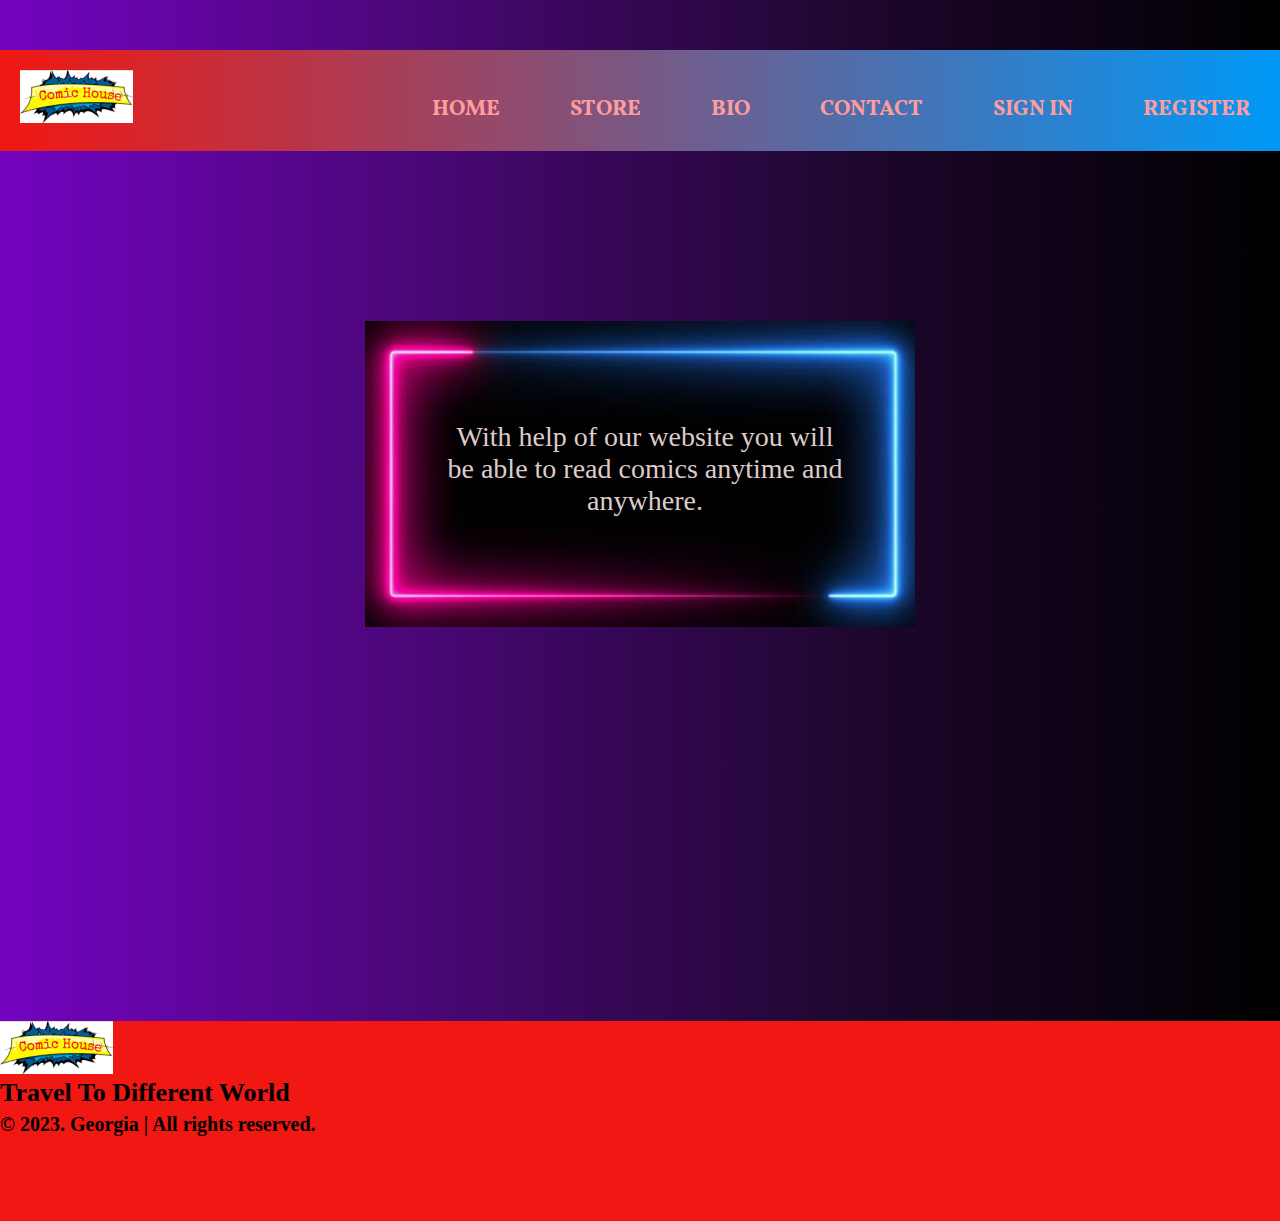
<file: index.html>
<!DOCTYPE html>
<html lang="en">
<head>
    <meta charset="UTF-8">
    <meta http-equiv="X-UA-Compatible" content="IE=edge">
    <meta name="viewport" content="width=device-width, initial-scale=1.0">
    <link rel="preconnect" href="https://fonts.googleapis.com">
    <link rel="preconnect" href="https://fonts.gstatic.com" crossorigin>
    <link href="https://fonts.googleapis.com/css2?family=Itim&family=Roboto&family=Vollkorn+SC&display=swap" rel="stylesheet">

    <link rel="stylesheet" href="style/style.css">
    <title>Comic House</title>
</head>
<body class="body1">
    <header class="flex">
        <h1>
            <a href="index.html"><img src="img/logo.png" alt="logo"></a>
        </h1>
        
        <nav class="flex"> 
            <ul class="flex">
                <li><a href="index.html">Home</a></li>
                <li><a href="store.html">Store</a></li>
                <li><a href="BIO.html">BIO</a></li>
                <li><a href="contact.html">Contact</a></li>
                <li><a href="signin.html">Sign in</a></li>
                <li><a href="register.html">Register</a></li>
            </ul>
        </nav>
    </header>
    <main>
        <div class="homeimage">
            <p>
                With help of our website you will be able to read comics anytime and anywhere.
            </p>
        </div>
        <!-- <picture>
            <source  srcset="img/comic wallpaper.jpg" media="(max-width: 600px)">
            <source srcset="img/homepg.png">
            <img src="" alt="photo">
        </picture> -->
    </main>
    <footer>
        <div class="bolo">
            <img src="img/logo.png" alt="logo">
            <p>Travel To Different World</p>
            <p>
                <span> &#169; 2023. Georgia | All rights reserved.</span>
            </p>
        </div>
    </footer>
</body>
</html>
</file>
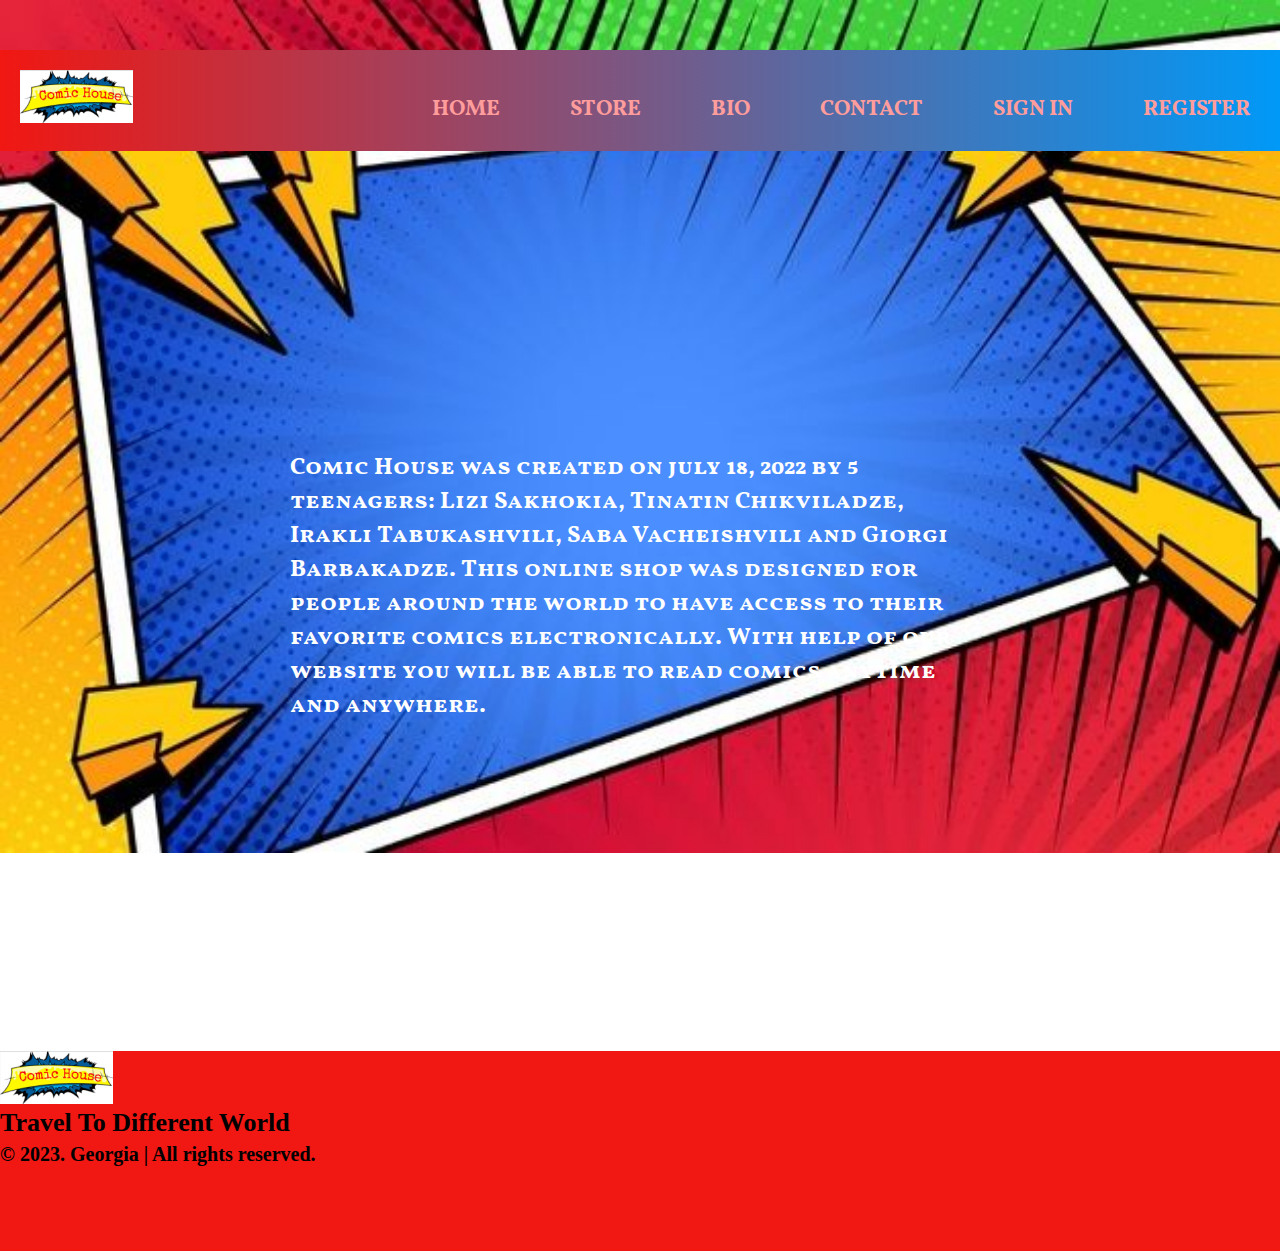
<file: BIO.html>
<!DOCTYPE html>
<html lang="en">
<head>
    <meta charset="UTF-8">
    <meta http-equiv="X-UA-Compatible" content="IE=edge">
    <meta name="viewport" content="width=device-width, initial-scale=1.0">
    <link rel="preconnect" href="https://fonts.googleapis.com">
    <link rel="preconnect" href="https://fonts.gstatic.com" crossorigin>
    <link href="https://fonts.googleapis.com/css2?family=Bree+Serif&family=Itim&family=Patrick+Hand&family=Roboto&family=Vollkorn+SC&display=swap" rel="stylesheet">
    <link rel="stylesheet" href="style/style.css">
    <title>BIO</title>
</head>
<body class="body3">
    <header class="flex">
        <h1>
            <a href="index.html"><img src="img/logo.png" alt="logo"></a>
        </h1>
        
        <nav > 
            <ul class="flex">
                <li><a href="index.html">Home</a></li>
                <li><a href="store.html">Store</a></li>
                <li><a href="BIO.html">BIO</a></li>
                <li><a href="contact.html">Contact</a></li>
                <li><a href="signin.html">Sign in</a></li>
                <li><a href="register.html">Register</a></li>
            </ul>
        </nav>
    </header>
    <main>
        <div class="info">
            <p>
                Comic House was created on july 18, 2022 by 5 teenagers: 
                Lizi Sakhokia, Tinatin Chikviladze, Irakli Tabukashvili, Saba Vacheishvili
                and Giorgi Barbakadze. This online shop was designed for people around
                the world to have access to their favorite comics electronically. With help 
                of our website you will be able to read comics anytime and anywhere.

            </p>
        </div>
    </main>
    <footer>
        <div class="bolo">
            <img src="img/logo.png" alt="logo">
            <p>Travel To Different World</p>
            <p>
                <span> &#169; 2023. Georgia | All rights reserved.</span>
            </p>
        </div>
    </footer>
</body>
</html>
</file>
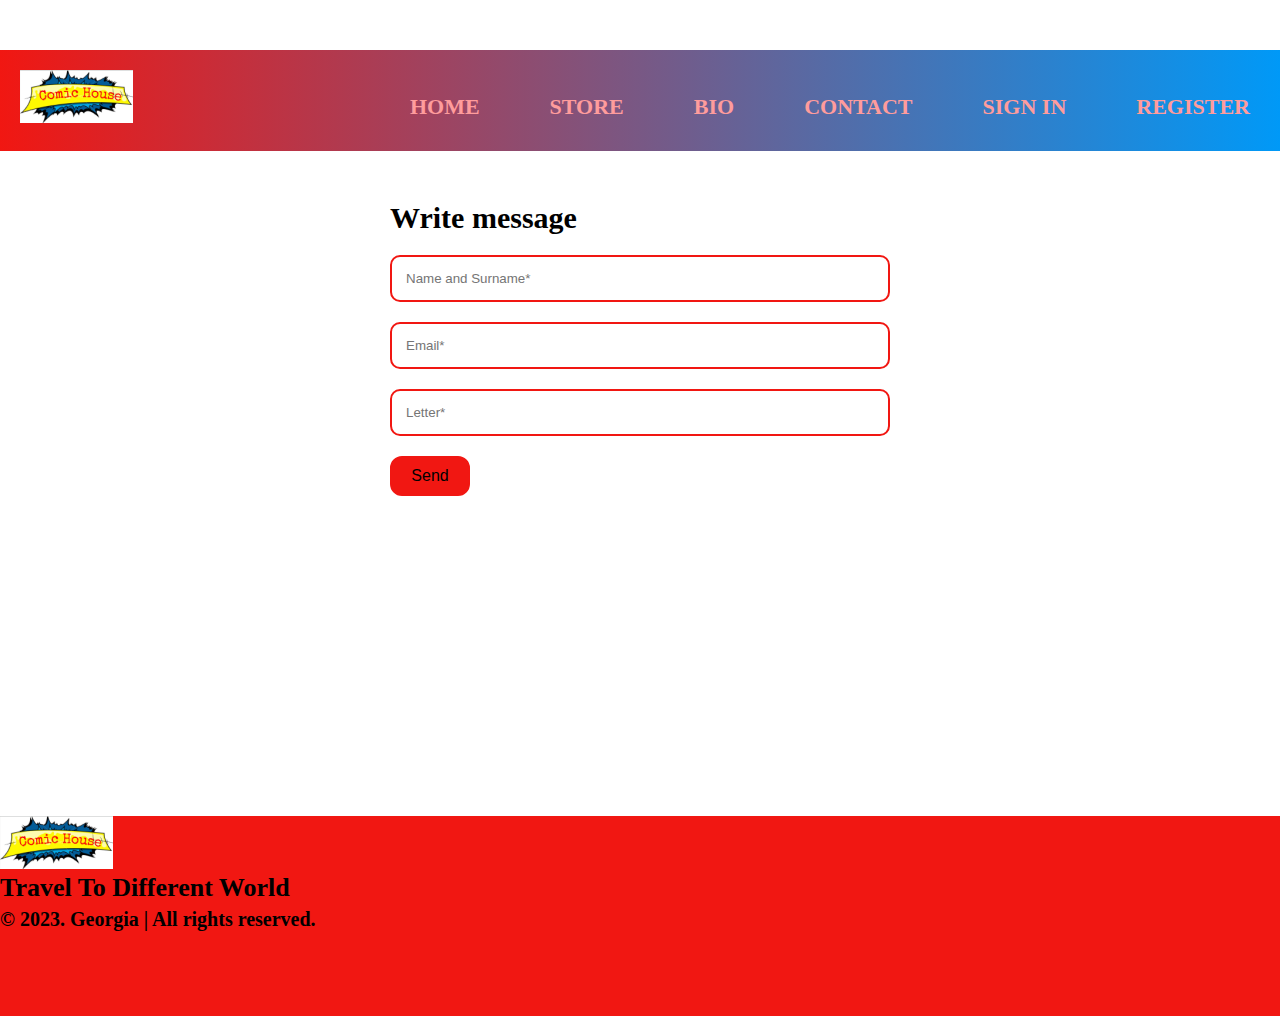
<file: contact.html>
<!DOCTYPE html>
<html lang="en">
<head>
    <meta charset="UTF-8">
    <meta http-equiv="X-UA-Compatible" content="IE=edge">
    <meta name="viewport" content="width=device-width, initial-scale=1.0">
    <link rel="stylesheet" href="style/style.css">
    <title>Contact</title>
</head>
<body>
    <header class="flex">
        <h1>
            <a href="index.html"><img src="img/logo.png" alt="logo"></a>
        </h1>
        
        <nav class="flex"> 
            <ul class="flex">
                <li><a href="index.html">Home</a></li>
                <li><a href="store.html">Store</a></li>
                <li><a href="BIO.html">BIO</a></li>
                <li><a href="contact.html">Contact</a></li>
                <li><a href="signin.html">Sign in</a></li>
                <li><a href="register.html">Register</a></li>
            </ul>
        </nav>
    </header>
    <main>
        
        <form class="werili" method="post">
            <h3>Write message</h3>
            <input type="text" name="full-name" id="full-name" placeholder="Name and Surname*">
            <input type="email" name="email" id="email" placeholder="Email*">
            <input type="text" name="letter" id="letter" placeholder="Letter*">
            <input type="submit" value="Send">
        </form>
        
    </main>
    <footer>
        <div class="bolo">
            <img src="img/logo.png" alt="logo">
            <p>Travel To Different World</p>
            <p>
                <span> &#169; 2023. Georgia | All rights reserved.</span>
            </p>
        </div>
    </footer>
</body>
</html>
</file>
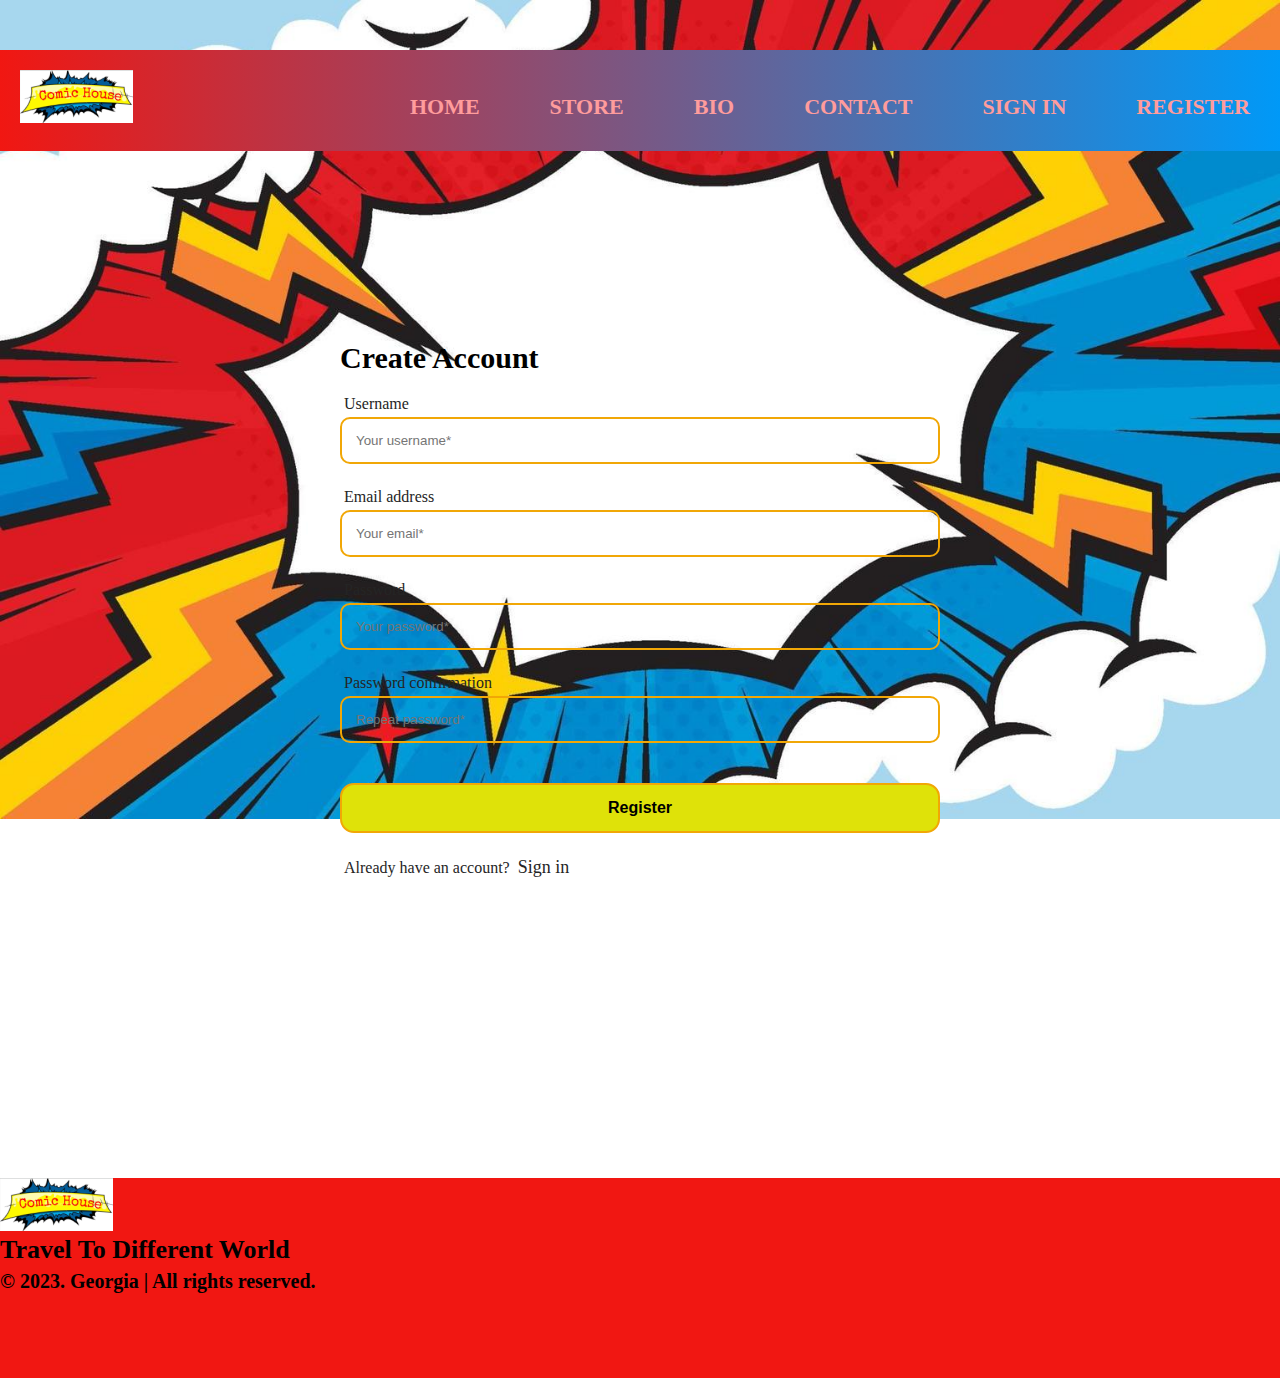
<file: register.html>
<!DOCTYPE html>
<html lang="en">
<head>
    <meta charset="UTF-8">
    <meta http-equiv="X-UA-Compatible" content="IE=edge">
    <meta name="viewport" content="width=device-width, initial-scale=1.0">
    <link rel="stylesheet" href="style/style.css">
    <title>Register</title>
</head>
<body class="body6">
    <header class="flex">
        <h1>
            <a href="index.html"><img src="img/logo.png" alt="logo"></a>
        </h1>
        
        <nav class="flex"> 
            <ul class="flex">
                <li><a href="index.html">Home</a></li>
                <li><a href="store.html">Store</a></li>
                <li><a href="BIO.html">BIO</a></li>
                <li><a href="contact.html">Contact</a></li>
                <li><a href="signin.html">Sign in</a></li>
                <li><a href="register.html">Register</a></li>
            </ul>
        </nav>
    </header>
    <main class="create">
        
        <form class="reg" method="post" action="index.html">
           <h2>Create Account</h2> 
            <p>Username</p>
            <input type="text" name="username" id="username" placeholder="Your username*"> 
            <p>Email address</p>
            <input type="email" name="email" id="email"  placeholder="Your email*">
            <p>Password</p>
            <input type="password" name="password" id="password"  placeholder="Your password*" required minlength="8" maxlength="200">
            <p>Password confirmation</p>
            <input type="password" name="repassword" id="repassword"  placeholder="Repeat password*" required minlength="8" maxlength="200">
            <input type="submit" value="Register">
            <p>Already have an account? <a href="signin.html"> Sign in</a></p>
        </form>
       
    </main>
    <footer>
        <div class="bolo">
            <img src="img/logo.png" alt="logo">
            <p>Travel To Different World</p>
            <p>
                <span> &#169; 2023. Georgia | All rights reserved.</span>
            </p>
        </div>
    </footer>
</body>
</html>
</file>
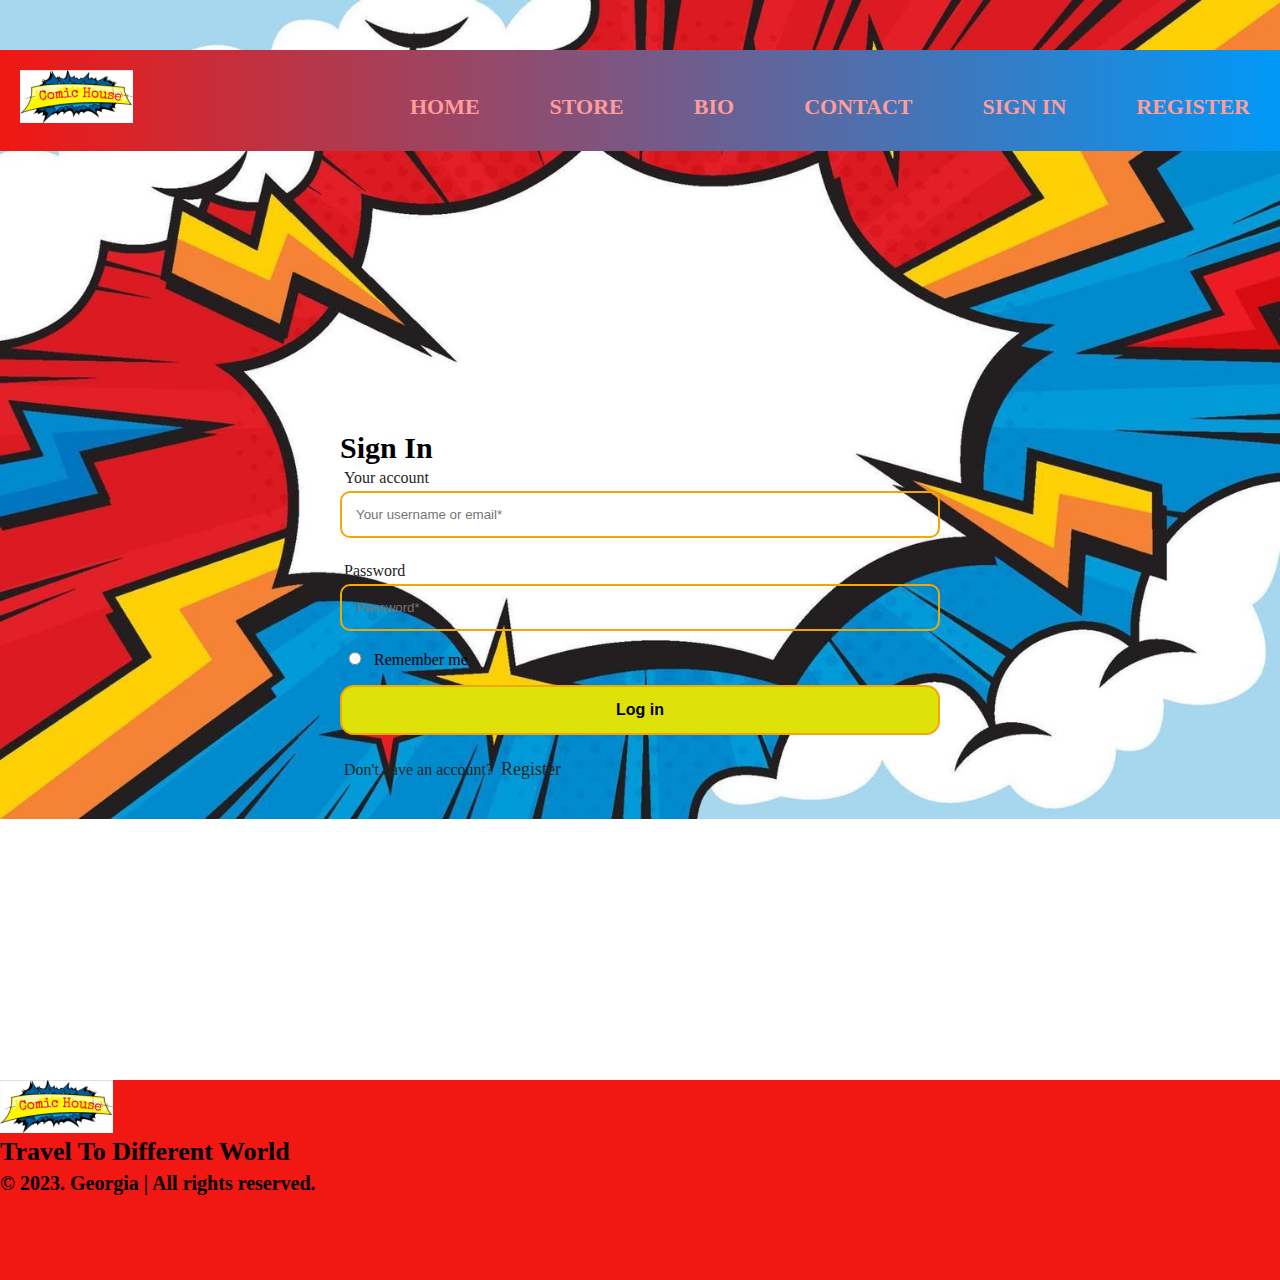
<file: signin.html>
<!DOCTYPE html>
<html lang="en">
<head>
    <meta charset="UTF-8">
    <meta http-equiv="X-UA-Compatible" content="IE=edge">
    <meta name="viewport" content="width=device-width, initial-scale=1.0">
    <link rel="stylesheet" href="style/style.css">
    <title>Sign In</title>
</head>
<body class="body5">
    <header class="flex">
        <h1>
            <a href="index.html"><img src="img/logo.png" alt="logo"></a>
        </h1>
        
        <nav class="flex"> 
            <ul class="flex">
                <li><a href="index.html">Home</a></li>
                <li><a href="store.html">Store</a></li>
                <li><a href="BIO.html">BIO</a></li>
                <li><a href="contact.html">Contact</a></li>
                <li><a href="signin.html">Sign In</a></li>
                <li><a href="register.html">Register</a></li>
            </ul>
        </nav>
    </header>
    <main>
       
        <form class="signin" method="post" action="index.html">
             <h2>Sign In</h2>
            <p>Your account</p>
            <input type="text" name="username" id="username" placeholder="Your username or email*">
            <p>Password</p>
            <input type="password" name="password" id="password" placeholder="Password*">
            <input type="radio" name="rememberme" id="rememberme">
            <label for="rememberme">Remember me</label>
            <input type="submit" value="Log in">

            <p>Don't have an account? <a href="register.html">Register</a></p>
        </form>
      
    </main>
    <footer>
        <div class="bolo">
            <img src="img/logo.png" alt="logo">
            <p>Travel To Different World</p>
            <p>
                <span> &#169; 2023. Georgia | All rights reserved.</span>
            </p>
        </div>
    </footer>
</body>
</html>
</file>
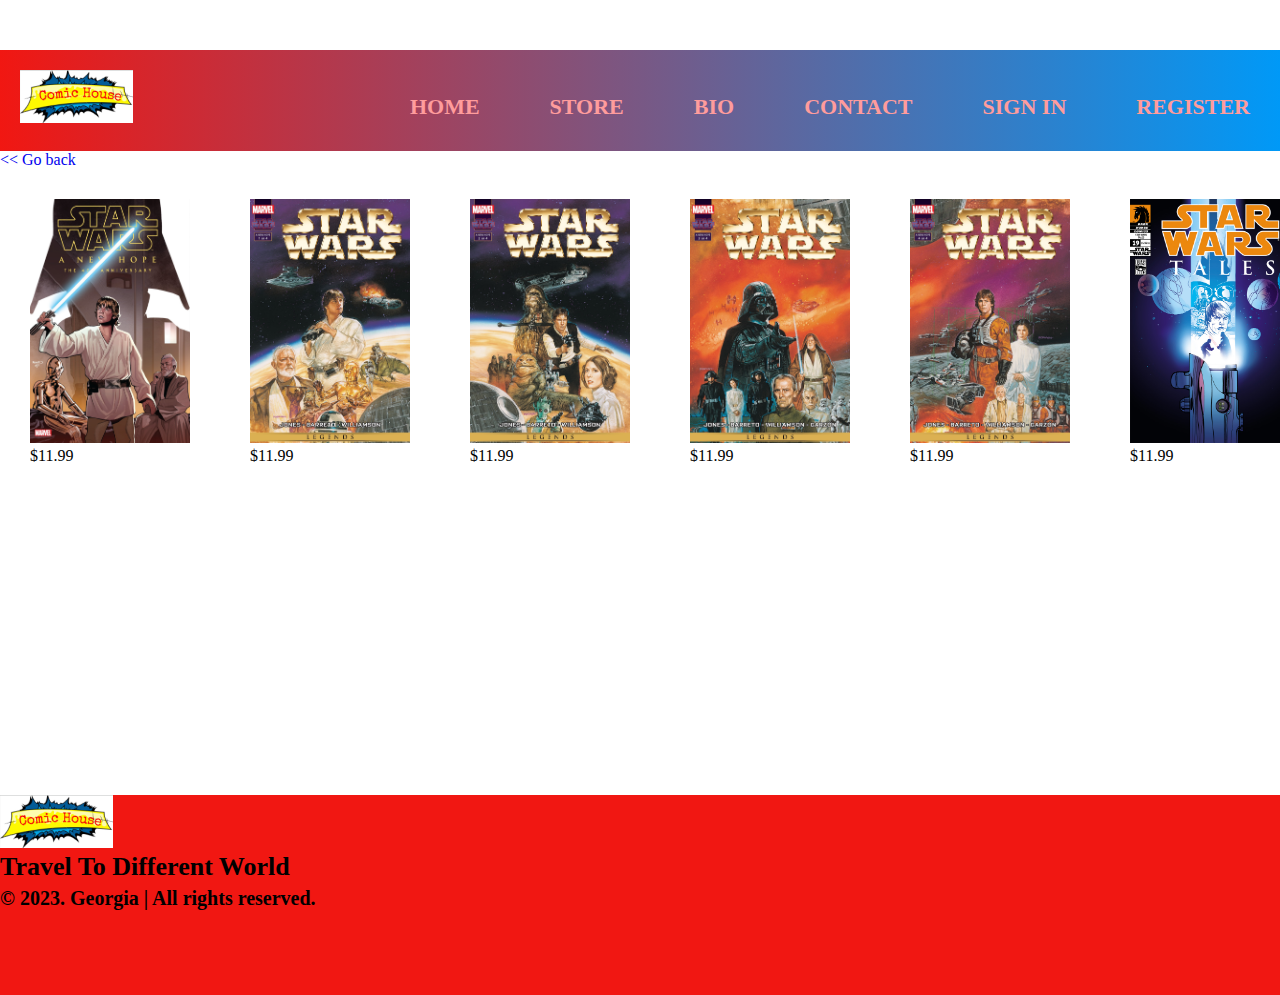
<file: starwars.html>
<!DOCTYPE html>
<html lang="en">
<head>
    <meta charset="UTF-8">
    <meta http-equiv="X-UA-Compatible" content="IE=edge">
    <meta name="viewport" content="width=device-width, initial-scale=1.0">
    <link rel="stylesheet" href="style/style.css">
    <title>Star Wars</title>
</head>
<body>
    <header class="flex">
        <h1>
            <a href="index.html"><img src="img/logo.png" alt="logo"></a>
        </h1>
        
        <nav class="flex"> 
            <ul class="flex">
                <li><a href="index.html">Home</a></li>
                <li><a href="store.html">Store</a></li>
                <li><a href="BIO.html">BIO</a></li>
                <li><a href="contact.html">Contact</a></li>
                <li><a href="signin.html">Sign in</a></li>
                <li><a href="register.html">Register</a></li>
            </ul>
        </nav>
    </header>
    <main>
        <p class="ukandabruneba">
            <a href="store.html">
             <span>&#60;&#60;</span> Go back </a>
        </p>

        <div class="flex">
            <div class="minibox">
            <img src="img/star wars 1.jpg" alt="photo">
                <p>$11.99</p>
            </img>
        </div>
        <div class="minibox">
            <img src="img/star wars 2.jpg" alt="photo">
                <p>$11.99</p>
            </img>
        </div>
        <div class="minibox">
            <img src="img/star wars 3.jpg" alt="">
                <p>$11.99</p>
            </img>
        </div>
        <div class="minibox">
            <img src="img/star wars 4.jpg" alt="photo">
                <p>$11.99</p>
            </img>
        </div>
        <div class="minibox">
            <img src="img/star wars 5.jpg" alt="photo">
                <p>$11.99</p>
            </img>
        </div>
        <div class="minibox">
            <img src="img/star wars 6.jpg" alt="photo">
                <p>$11.99</p>
            </img>
        </div>
        </div>
        
    </main>
    <footer>
        <div class="bolo">
            <img src="img/logo.png" alt="logo">
            <p>Travel To Different World</p>
            <p>
                <span> &#169; 2023. Georgia | All rights reserved.</span>
            </p>
        </div>
    </footer>
</body>
</html>
</file>
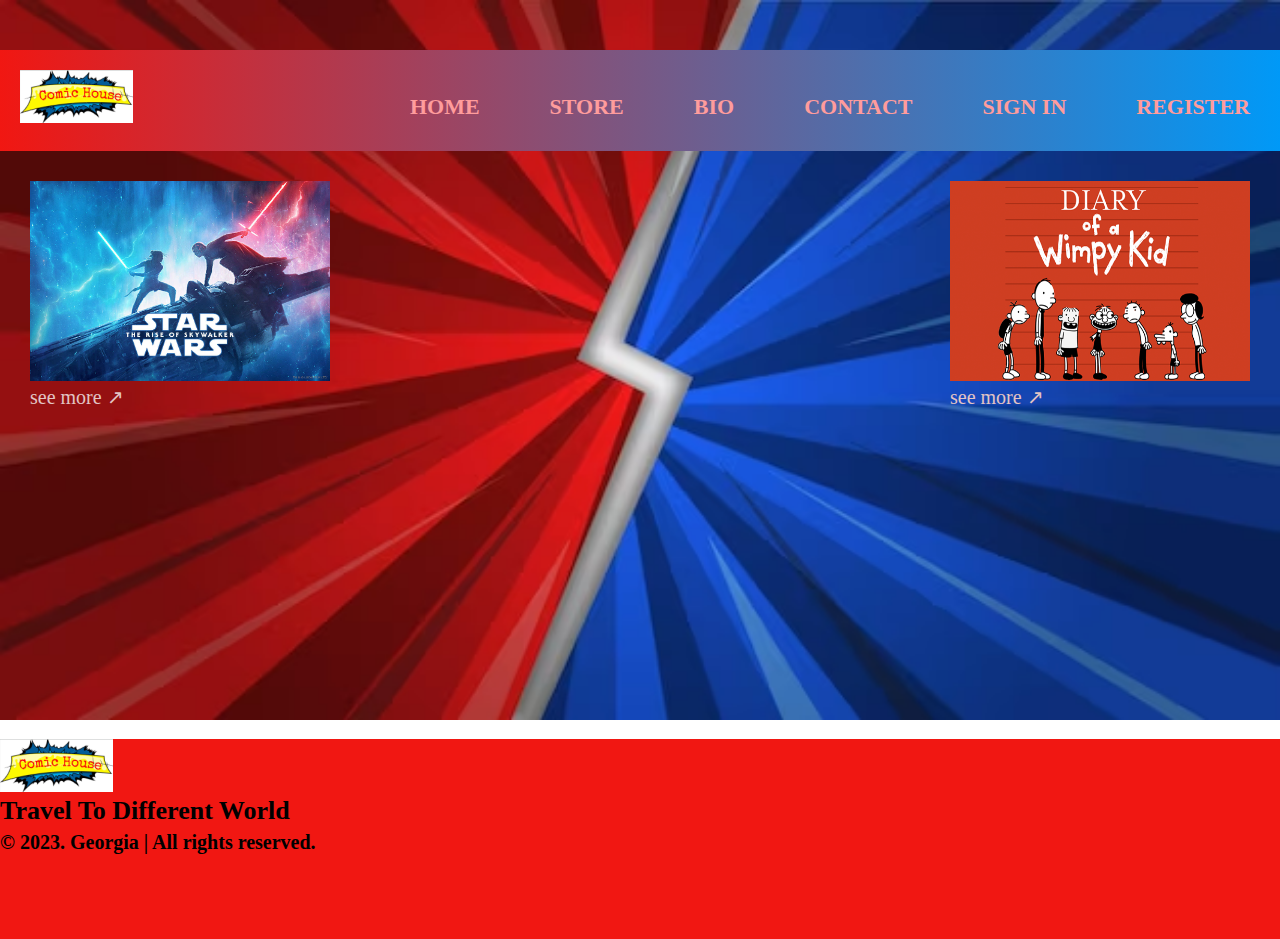
<file: store.html>
<!DOCTYPE html>
<html lang="en">
<head>
    <meta charset="UTF-8">
    <meta http-equiv="X-UA-Compatible" content="IE=edge">
    <meta name="viewport" content="width=device-width, initial-scale=1.0">
    <link rel="stylesheet" href="style/style.css">
    <title>Store</title>
</head>
<body class="body2">
    <header class="flex">
        <h1>
            <a href="index.html"><img src="img/logo.png" alt="logo"></a>
        </h1>
        
        <nav > 
            <ul class="flex">
                <li><a href="index.html">Home</a></li>
                <li><a href="store.html">Store</a></li>
                <li><a href="BIO.html">BIO</a></li>
                <li><a href="contact.html">Contact</a></li>
                <li><a href="signin.html">Sign in</a></li>
                <li><a href="register.html">Register</a></li>
            </ul>
        </nav>
    </header>
    <main>
       <div class="flex">
        <div class="box">
                <img src="img/star wars main.webp" alt="photo">
                <p><a href="starwars.html">see more &#8599;</a></p>
            </div>
            <div class="box">
                <img src="img/wimpy kid main.png" alt="photo">
                <p><a href="wimpykid.html">see more &#8599;</a></p>
            </div>
       </div>
            
        
    </main>
    <footer>
        <div class="bolo">
            <img src="img/logo.png" alt="logo">
            <p>Travel To Different World</p>
            <p>
                <span> &#169; 2023. Georgia | All rights reserved.</span>
            </p>
        </div>
    </footer>
</body>
</html>
</file>
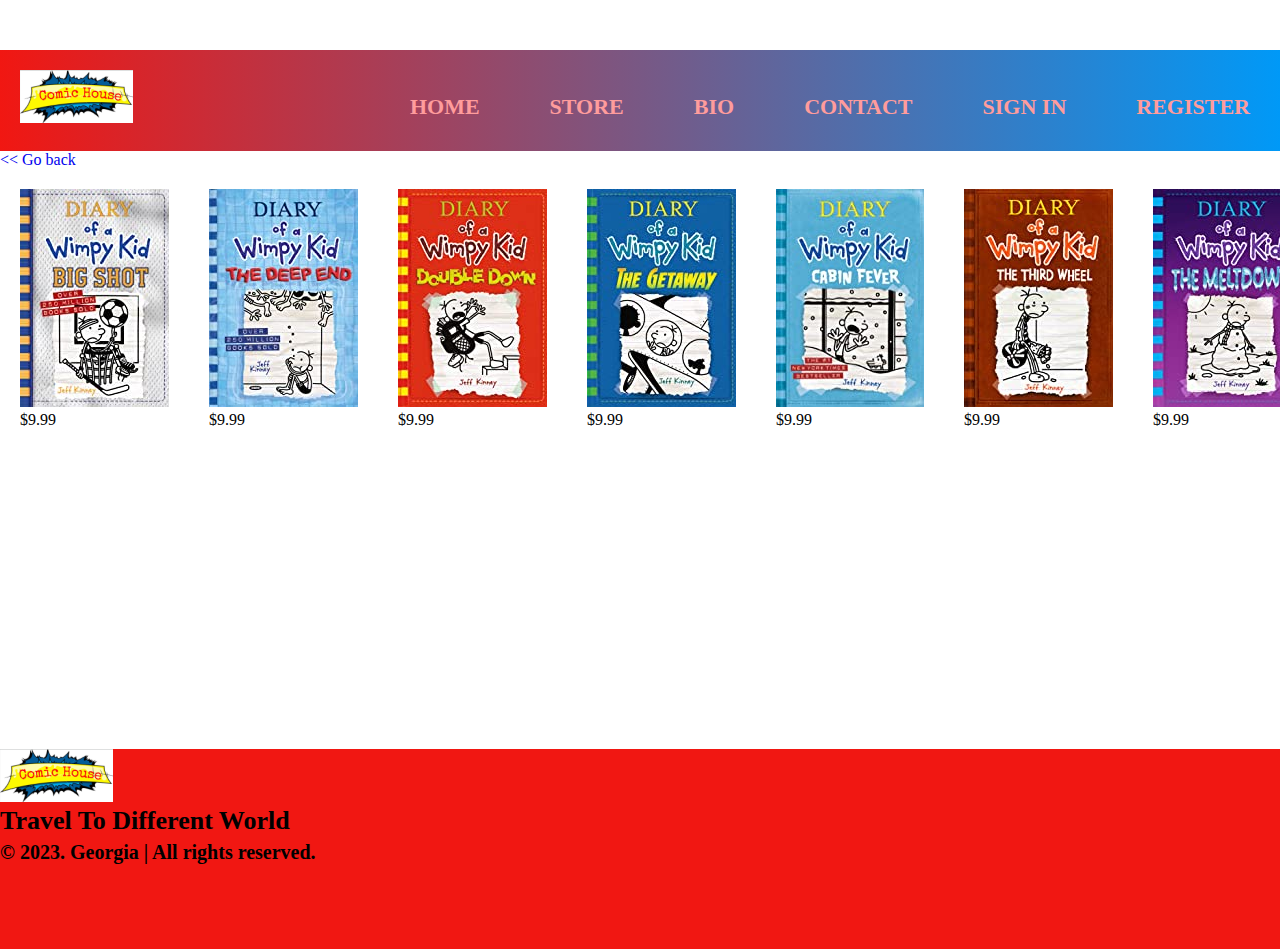
<file: wimpykid.html>
<!DOCTYPE html>
<html lang="en">
<head>
    <meta charset="UTF-8">
    <meta http-equiv="X-UA-Compatible" content="IE=edge">
    <meta name="viewport" content="width=device-width, initial-scale=1.0">
    <link rel="stylesheet" href="style/style.css">
    <title>The Diary Of Wimpy Kid</title>
</head>
<body>
    <header class="flex">
        <h1>
            <a href="index.html"><img src="img/logo.png" alt="logo"></a>
        </h1>
        
        <nav class="flex"> 
            <ul class="flex">
                <li><a href="index.html">Home</a></li>
                <li><a href="store.html">Store</a></li>
                <li><a href="BIO.html">BIO</a></li>
                <li><a href="contact.html">Contact</a></li>
                <li><a href="signin.html">Sign in</a></li>
                <li><a href="register.html">Register</a></li>
            </ul>
        </nav>
    </header>
    <main>
        <p class="ukandabruneba">
            <a href="store.html">
             <span>&#60;&#60;</span> Go back </a>
        </p>

        <div class="flex">
           <div class="yutebi">
            <img src="img/wimpy kid 1.jpg" alt="photo">
                <p>$9.99</p>
            </img>
        </div>
        <div class="yutebi">
            <img src="img/wimpy kid 2.jpg" alt="photo">
                <p>$9.99</p>
            </img>
        </div>
        <div class="yutebi">
            <img src="img/wimpy kid 3.jpg" alt="photo">
                <p>$9.99</p>
            </img>
        </div>
        <div class="yutebi">
            <img src="img/wimpy kid 4.jpg" alt="photo">
                <p>$9.99</p>
            </img>
        </div>
        <div class="yutebi">
            <img src="img/wimpy kid 5.jpg" alt="photo">
                <p>$9.99</p>
            </img>
        </div>
        <div class="yutebi">
            <img src="img/wimpy kid 6.jpg" alt="photo">
                <p>$9.99</p>
            </img>
        </div>
        <div class="yutebi">
            <img src="img/wimpy kid 7.jpg" alt="photo">
                <p>$9.99</p>
            </img>
        </div>
        <div class="yutebi">
            <img src="img/wimpy kid 8.jpg" alt="photo">
                <p>$9.99</p>
            </img>
        </div>
        <div class="yutebi">
            <img src="img/wimpy kid 9.jpg" alt="photo">
                <p>$9.99</p>
            </img>
        </div>
        
        </div>
        
    </main>
    <footer>
        <div class="bolo">
            <img src="img/logo.png" alt="logo">
            <p>Travel To Different World</p>
            <p>
                <span> &#169; 2023. Georgia | All rights reserved.</span>
            </p>
        </div>
    </footer>
</body>
</html>
</file>
<file: style/style.css>
*{
    padding: 0;
    margin: 0;
    list-style-type: none;
    text-decoration: none;
    box-sizing: border-box;
}
header{
    padding: 20px;
    margin-top: 50px;
    background-image: linear-gradient(to left, #0099F7, #F11712);  
}
.flex{
    display: flex;
    justify-content: space-between;
}

header li{
    font-size: 20px;
    margin-left: 50px;
    margin-top: 24px;
}
header ul a{
    color: #ff9c9c;
    text-transform: uppercase;
    font-family: 'Roboto', sans-serif;
    font-family: 'Vollkorn SC', serif;
    font-weight: bold;
    font-size: 22px;
    padding: 5px 10px;
    position: relative;
}
header ul a:before{
    content: "";
    width: 0;
    height: 2px;
    background-color: #ff9c9c;
    position: absolute;
    bottom: 0;
    left: 0;
    transition: 1s;
}
header ul a:hover:before{
    width: 100%;
}
header ul a:after{
    content: "";
    width: 0;
    height: 2px;
    background-color: #ff9c9c;
    position: absolute;
    top: 0;
    right: 0;
    transition: 1s;
}
header ul a:hover:after{
    width: 100%;
}


/* index */


.body1{
    background-image: linear-gradient(to left, #000000, #1e072e, #490775, #7303c0);
}
.homeimage{
    width: 550px;
    height: 400px;
    margin: 50px auto;
    background-image: url(../img/homepg.png);
    background-repeat: no-repeat;
    background-size: 100%;
    padding: 80px;
    margin-top: 170px;
}
.homeimage p{
    width: 400px;
    text-align: center;
    font-size: 28px;
    color: #ddcbcb;
    margin-top: 20px;
}
@media only screen and (max-width: 600px) {
    body {
      background-color: lightblue;
    }
  }


/* store */


.body2{
    background-image: url(../img/background-image-store.avif);
    background-repeat: no-repeat;
    background-size: 100%;
}
.box{
    margin: 30px;
}
.box img{
    width: 300px;
    height: 200px;
}
.box a{
    color: #e2c4c4;
    font-size: 20px;
}
.box a:hover{
    color: #3043ec;
    font-size: 22px;
    font-weight: bold;
}
.ukandabruneba {
    text-decoration: none;
    color: #ddcbcb;
}
.minibox{
    padding: 30px;
}
.minibox img{
    width: 160px;
    height: 244px;
}
.minibox p{
    color: #000000;
}
.yutebi{
    margin: 20px;
    flex-wrap: wrap;
}
.yutebi p{
    color: #000000;
}


/* contact */


.werili{
    width: 500px;
    margin: 50px auto;
}
.werili h3{
    font-size: 30px;
    font-weight: bold;
    margin-bottom: 20px;
}
.werili input{
    width: 100%;
    padding: 14px;
    margin-bottom: 20px;
    background-color: rgba(0, 0, 0, 0);
    border: 2px solid #F11712;
    outline: none;
    border-radius: 10px;
}
.werili input[type = "submit"]{
    width: 80px;
    height: 40px;
    padding: 0;
    background-color: #F11712;
    text-align: center;
    color: #000000;
    font-size: 16px;
    border-radius: 12px;
}
.werili input[type = "submit"]:hover{
    background-color: rgba(0, 0, 0, 0);
    border: 2px solid #F11712;
    cursor: pointer;
}

/* sign in */


.body5{
    background-image: url(../img/background\ image\ reg.jpg);
    background-repeat: no-repeat;
    background-size: 100%;
}
.signin{
    width: 600px;
    margin: 50px auto;
    margin-top: 280px;
}
.signin h2{
    font-size: 30px;
    font-weight: bold;
}
.signin input{
    width: 100%;
    padding: 14px;
    margin-bottom: 20px;
    border: 2px solid #f1a706; 
    outline: none;
    background-color: rgba(0, 0, 0, 0);
    border-radius: 10px;
}
.signin input[type="radio"]{
    width: 5%;
}
.signin input[type="submit"]{
    background-color: #dfe209;
    font-size: 16px;
    font-weight: bold;
    border-radius: 14px;
}
.signin input[type="submit"]:hover{
    background-color: #fafca3
}
.signin p{
    color: #252525;
    margin: 4px;
}
.signin p a{
    color: #252525;
    margin: 4px;
    font-size: 18px;
}
.signin p a:hover{
    color: #ca2f1e;
    font-size: 18px;
    font-weight: bold;
}


/* register */

.body6{
    background-image: url(../img/background\ image\ reg.jpg);
    background-repeat: no-repeat;
    background-size: 100%;
}
.reg h2{
    font-size: 30px;
    font-weight: bold;
    margin-bottom: 20px;
}
.reg{
    width: 600px;
    margin: 50px auto;
    margin-top: 190px;
}
.reg input{
    width: 100%;
    padding: 14px;
    margin-bottom: 20px;
    border: 2px solid #f1a706; 
    outline: none;
    background-color: rgba(0, 0, 0, 0);
    border-radius: 10px;
}
.reg input[type="submit"]{
    background-color: #dfe209;
    font-size: 16px;
    font-weight: bold;
    margin-top: 20px;
    border-radius: 14px;
}
.reg input[type="submit"]:hover{
    background-color: #fafca3
}
.reg p{
    color: #252525;
    margin: 4px;
}
.reg p a{
    color: #252525;
    margin: 4px;
    font-size: 18px;
}
.reg p a:hover{
    color: #ca2f1e;
    font-size: 18px;
    font-weight: bold;
}


/* BIO */



.body3{
    background-image: url(../img/background-image-bio.jpg); 
    background-repeat: no-repeat;
    background-size: 100%; 
}
.info{
    width: 700px;
    height: 300px;
    margin: 50px auto;
    margin-top: 300px;
}
.info p{
    font-size: 24px;
    color: #ffffff;
    font-weight: bold;
    align-items: center;
    font-family: 'Vollkorn SC', serif;
}


/* footer */


footer{
    width: 100%;
    height: 200px;
    background-color: #F11712;
    margin-top: 300px;
    
}
footer.bolo{
    margin-top: 100px;
}
footer p{
    font-size: 26px;
    font-weight: bold;
}
footer span{
    font-size: 20px;
}
</file>
